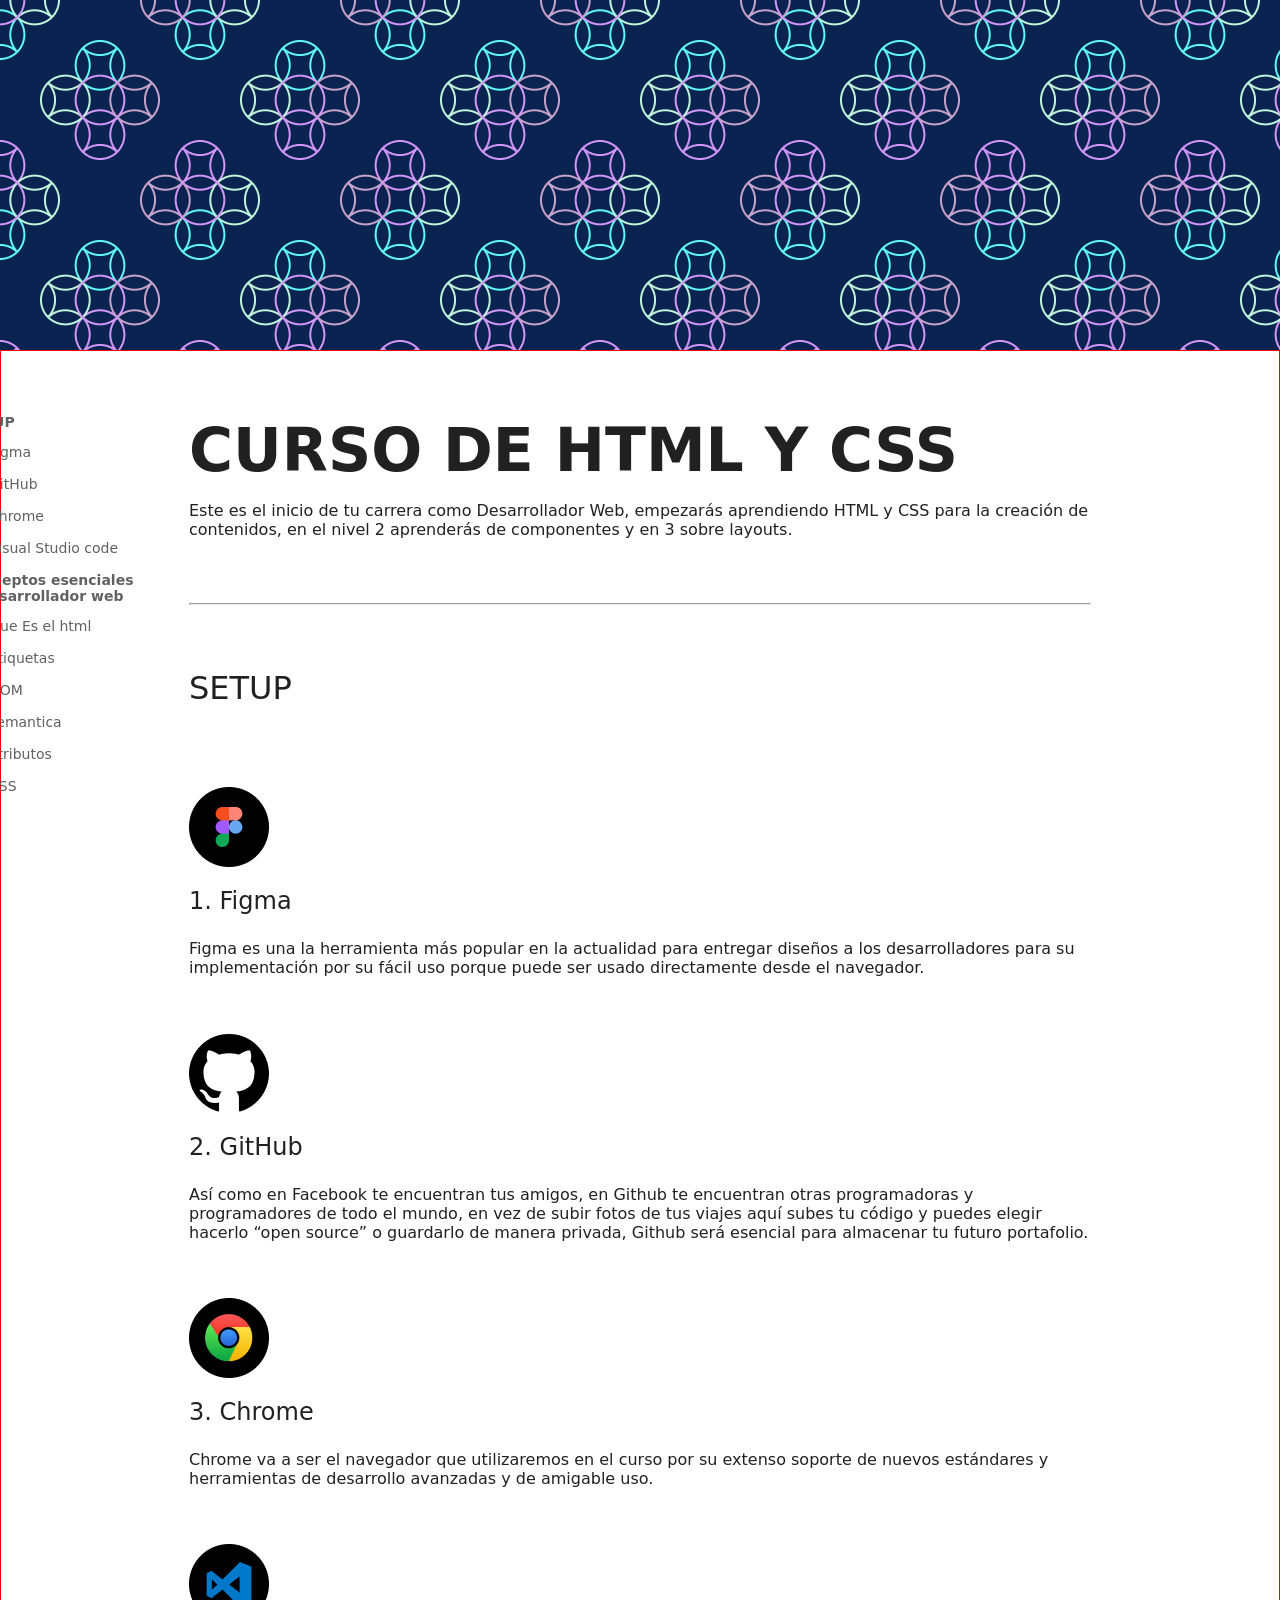
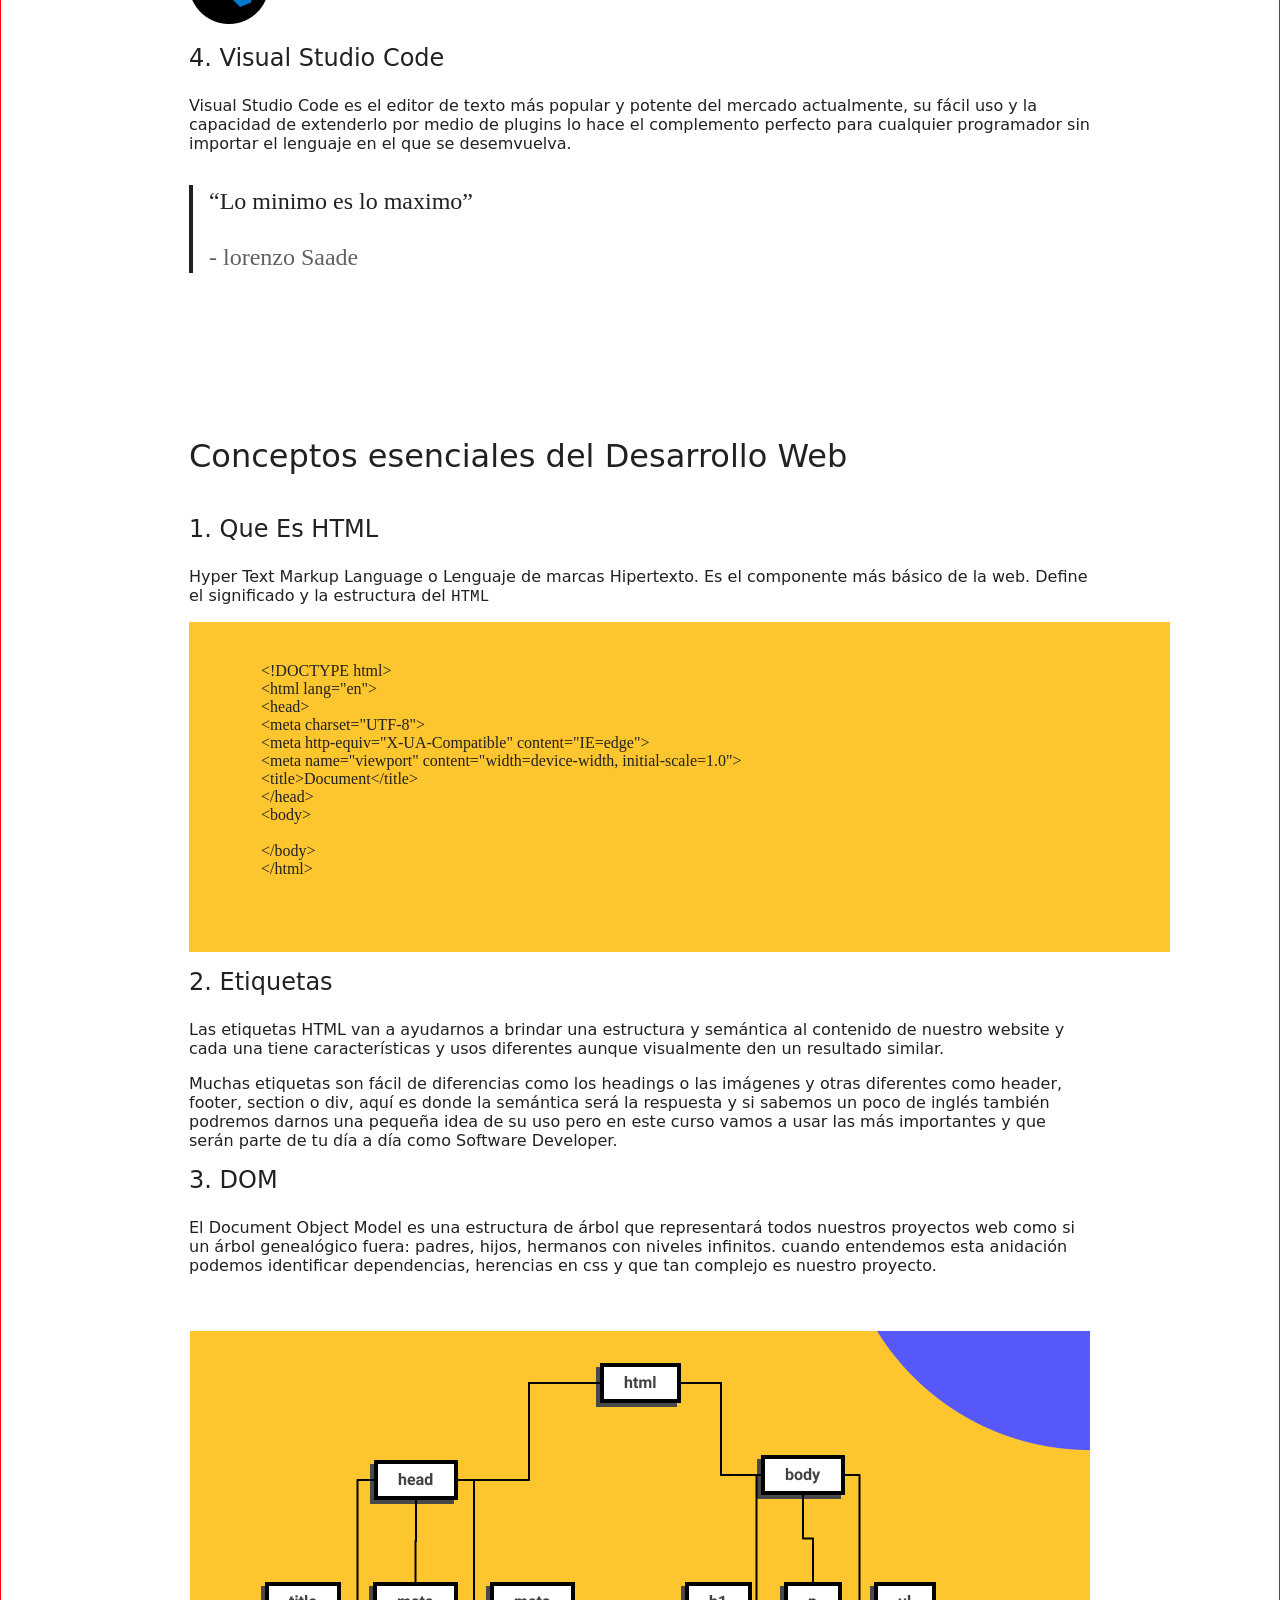
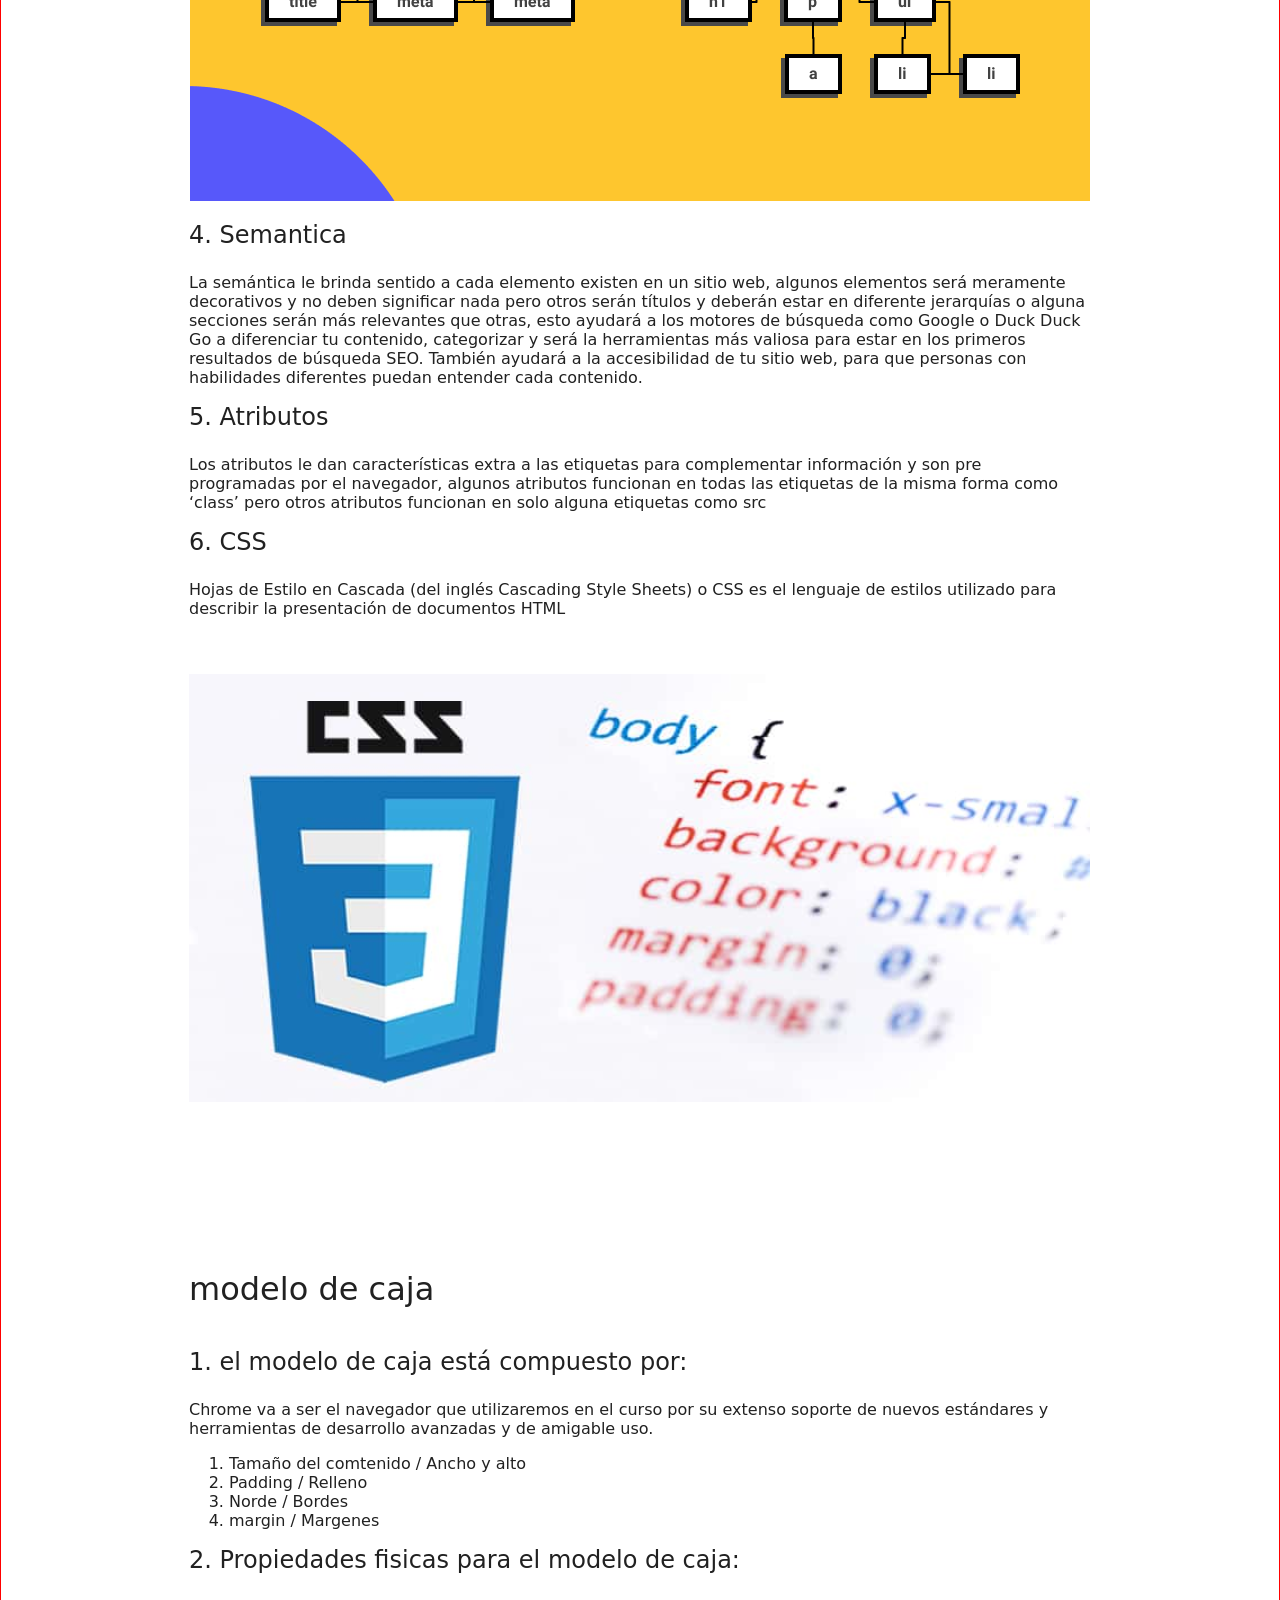
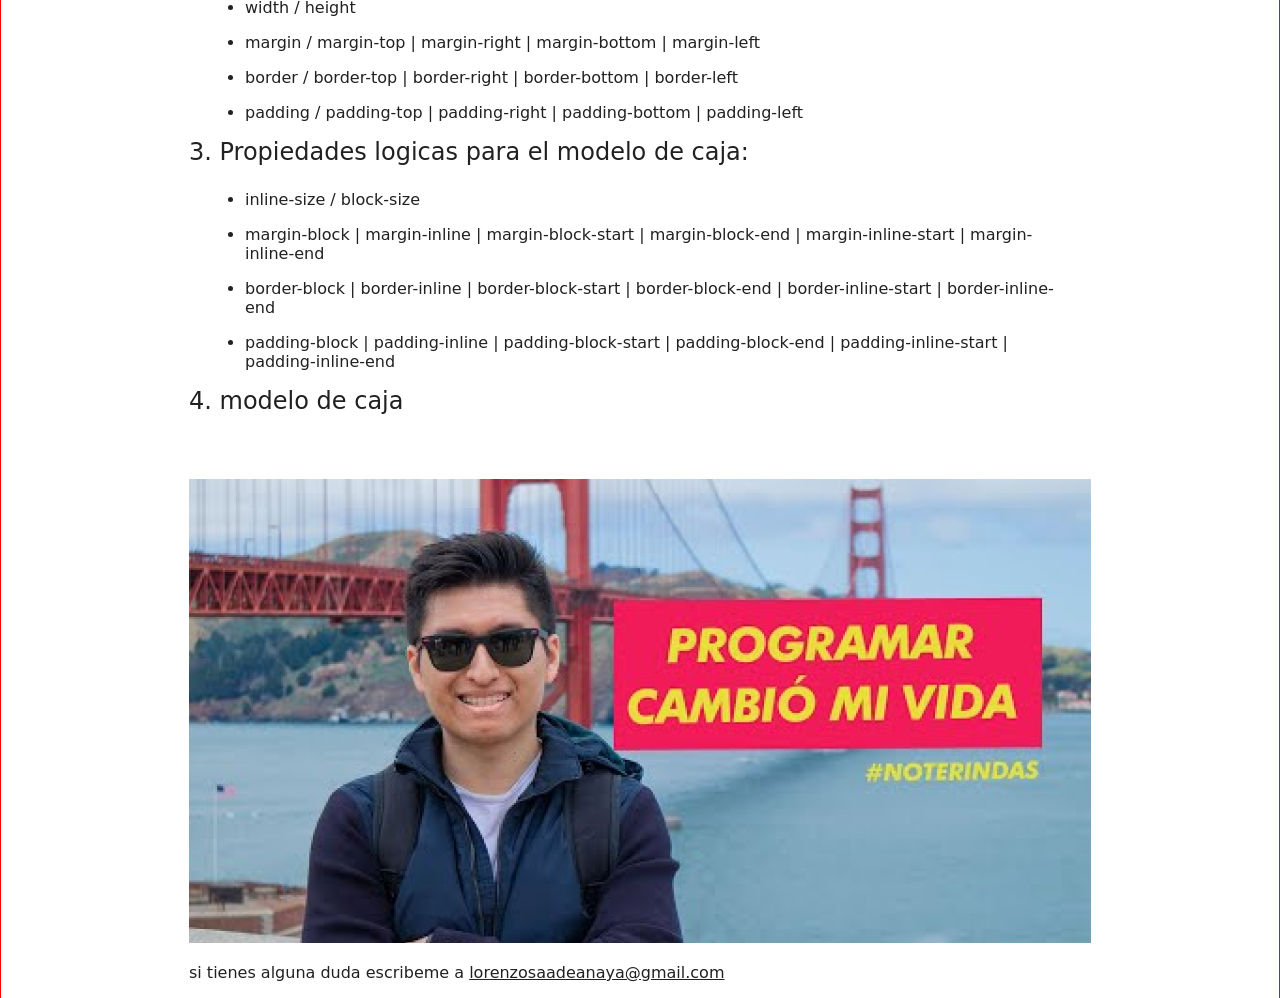
<file: index.html>
<!DOCTYPE html>
 <html lang="en">
<head>
    <meta charset="UTF-8">
    <meta http-equiv="X-UA-Compatible" content="IE=edge">
    <meta name="viewport" content="width=device-width, initial-scale=1.0">
    <title>Blog de lorenzo</title>
    <link rel="stylesheet" href="./CSS/style-fisico.css">
</head>
<body>
    <div class="hero"></div>
    <div class="header">
        <div class="wrapper">
            <div class="header-content">
                <header>
                    <nav>
                        <details open>
                            <summary>
                                SETUP
                            </summary>
                            <ol>
                                <li>
                                    <a href="#figma">
                                    Figma
                                    </a>
                                </li>
                                <li>
                                    <a href="#github"> 
                                    GitHub
                                    </a>
                                </li>
                                <li>
                                    <a href="#Google Chrome">
                                        Chrome
                                    </a>
                                </li>
                                <li>
                                    <a href="#vsc">
                                    Visual Studio code
                                </a>
                            </li>
                            </ol>
                        </details>
                        <details open>
                            <summary>
                                Conceptos esenciales del Desarrollador web
                            </summary>
                            <ol>
                                <li>
                                    <a href="#que es el html">
                                    Que Es el html
                                    </a>
                                </li>
                                <li>
                                    <a href="#etiquetas">
                                        etiquetas
                                    </a>
                                </li>
                                <li>
                                    <a href="#DOM">
                                        DOM
                                    </a> 
                                    </li>
                                    
                                    <li>
                                    <a href="#semanticas">
                                        semantica
                                    </a>
                                </li>
                                <li>
                                    <a href="#atributos">
                                        atributos
                                    </a>
                                </li>
                                <li>
                                    <a href="#CSS">
                                        CSS
                                    </a>
                                </li>
                            </ol>
                        </details>
                    </nav>
                </header>
            </div>
        </div>
    </div>
    <main class="main">
        <div class="wrapper">
            <div class="main-content">
                <section class="section-content">
                <h1>
                    CURSO DE HTML Y CSS
                </h1>
                <P>Este es el inicio de tu carrera como Desarrollador Web, empezarás aprendiendo HTML y CSS para la creación de contenidos, en el nivel 2 aprenderás de componentes y en 3 sobre layouts.
                </P>
                <hr>
                <h2>
                    SETUP
                </h2>
                <img src="./imagenes/Figma (1).png" alt="LOGOTIPO FIGMA" title="LOGOTIPO DE FIGMA"/>
                <h3 id="figma">Figma</h3>
                <p>Figma es una la herramienta más popular en la actualidad para entregar diseños a los desarrolladores para su implementación por su fácil uso porque puede ser usado directamente desde el navegador.</p>
                <img src="./imagenes/GitHub.png" alt="Logotipo de Github" title="Logotipo de Github"/>
                <h3 id="github">GitHub</h3>
                <p>Así como en Facebook te encuentran tus amigos, en Github te encuentran otras programadoras y programadores de todo el mundo, en vez de subir fotos de tus viajes aquí subes tu código y puedes elegir hacerlo “open source” o guardarlo de manera privada, Github será esencial para almacenar tu futuro portafolio.</p>
                <img src="./imagenes/Google Chrome.png" alt="Logotipo de Google Chrome" title="Logotipo de Google Chrome"/>
                <h3 id="google chrome">Chrome</h3>
                <p>Chrome va a ser el navegador que utilizaremos en el curso por su extenso soporte de nuevos estándares y herramientas de desarrollo avanzadas y de amigable uso.</p>
                <img src="./imagenes/Visual Studio Code.png" alt="Logotipo de Visual Studio Code" title="logotipo de Visual Studio Code"/>
                <h3 id="vsc">Visual Studio Code</h3>
                <p>Visual Studio Code es el editor de texto más popular y potente del mercado actualmente, su fácil uso y la capacidad de extenderlo por medio de plugins lo hace el complemento perfecto para cualquier programador sin importar el lenguaje en el que se desemvuelva.</p>
                <blockquote>
                    <p>
                        “Lo minimo es lo maximo”
                    </p>
                        <p>
                            <span>
                                lorenzo Saade
                            </span>
                        </p>
                </blockquote>
            </section>
                <hr>
                <section class="section-content">
                    <h2>Conceptos esenciales del Desarrollo Web</h2>
                    <h3 id="que es el html">Que Es HTML</h3>
                    <p>Hyper Text Markup Language o Lenguaje de marcas Hipertexto. Es el componente más básico de la web. Define el significado y la estructura del <code> HTML </code></p>
                    <pre>
        &lt;!DOCTYPE html&gt;
        &lt;html lang=&quot;en&quot;&gt;
        &lt;head&gt;
        &lt;meta charset=&quot;UTF-8&quot;&gt;
        &lt;meta http-equiv=&quot;X-UA-Compatible&quot; content=&quot;IE=edge&quot;&gt;
        &lt;meta name=&quot;viewport&quot; content=&quot;width=device-width, initial-scale=1.0&quot;&gt;
        &lt;title&gt;Document&lt;/title&gt;
        &lt;/head&gt;
        &lt;body&gt;
        
        &lt;/body&gt;
        &lt;/html&gt;
                    </pre>
                    <h3 id="Etiquetas">Etiquetas</h3>
                    <p>Las etiquetas HTML van a ayudarnos a brindar una estructura y semántica al contenido de nuestro website y cada una tiene características y usos diferentes aunque visualmente den un resultado similar.</p>
                    <p>Muchas etiquetas son fácil de diferencias como los headings o las imágenes y otras diferentes como header, footer, section o div, aquí es donde la semántica será la respuesta y si sabemos un poco de inglés también podremos darnos una pequeña idea de su uso pero en este curso vamos a usar las más importantes y que serán parte de tu día a día como Software Developer.</p>
                    <h3 id="DOM">DOM</h3>
                    <P>El Document Object Model es una estructura de árbol que representará todos nuestros proyectos web como si un árbol genealógico fuera: padres, hijos, hermanos con niveles infinitos. cuando entendemos esta anidación podemos identificar dependencias, herencias en css y que tan complejo es nuestro proyecto.</P>
                    <center>
                        <img src="./imagenes/dom.png" alt="estructura de arbol de Document Object Model">
                    </center>
                    <h3 id="semantica">Semantica</h3>
                    <p>La semántica le brinda sentido a cada elemento existen en un sitio web, algunos elementos será meramente decorativos y no deben significar nada pero otros serán títulos y deberán estar en diferente jerarquías o alguna secciones serán más relevantes que otras, esto ayudará a los motores de búsqueda como Google o Duck Duck Go a diferenciar tu contenido, categorizar y será la herramientas más valiosa para estar en los primeros resultados de búsqueda SEO. También ayudará a la accesibilidad de tu sitio web, para que personas con habilidades diferentes puedan entender cada contenido.</p>
                    <h3 id="atributos">Atributos</h3>
                    <p>Los atributos le dan características extra a las etiquetas para complementar información y son pre programadas por el navegador, algunos atributos funcionan en todas las etiquetas de la misma forma como ‘class’ pero otros atributos funcionan en solo alguna etiquetas como src</p>
                    <h3 id="CSS">CSS</h3>
                    <P>Hojas de Estilo en Cascada (del inglés Cascading Style Sheets) o CSS es el lenguaje de estilos utilizado para describir la presentación de documentos HTML</P>
                    <center>
                        <img src="./imagenes/CCS.png" alt="Cascading Style Sheets">
                    </center>
                </section>
                <hr>
                <section class="section-content">
                    <h2>modelo de caja</h2>
                    <h3>el modelo de caja está compuesto por:</h3>
                    <p>Chrome va a ser el navegador que utilizaremos en el curso por su extenso soporte de nuevos estándares y herramientas de desarrollo avanzadas y de amigable uso.</p>
                    <ol>
                        <li>Tamaño del comtenido / Ancho y alto</li>
                        <li>Padding / Relleno</li>
                        <li>Norde / Bordes</li>
                        <li>margin / Margenes</li>
                    </ol>
                    <h3>Propiedades fisicas para el modelo de caja:</h3>
                    <ul>
                        <li>width / height</li>
                        <li>margin / margin-top | margin-right | margin-bottom | margin-left</li>
                        <li>border / border-top | border-right | border-bottom | border-left</li>
                        <li>padding / padding-top | padding-right | padding-bottom | padding-left</li>
                    </ul>
                    <h3>Propiedades logicas para el modelo de caja:</h3>
                    <ul>
                        <li>inline-size / block-size</li>
                        <li>margin-block | margin-inline | margin-block-start | margin-block-end | margin-inline-start | margin-inline-end</li>
                        <li>border-block | border-inline | border-block-start | border-block-end | border-inline-start | border-inline-end</li>
                        <li>padding-block | padding-inline | padding-block-start | padding-block-end | padding-inline-start | padding-inline-end</li>
                    </ul>
                    <h3>modelo de caja</h3>
                    <center>
                        <img src="./imagenes/modelo.de.caja.png" alt="modelo de caja">
                    </center>
                </section>
                    <p>si tienes alguna duda escribeme a
                        <a href="mailto:lorenzosaadeanaya@gmail.com">lorenzosaadeanaya@gmail.com</a>
                    </p>
                </div>
        </div>
        </main>
    </body>
    </html>
</file>
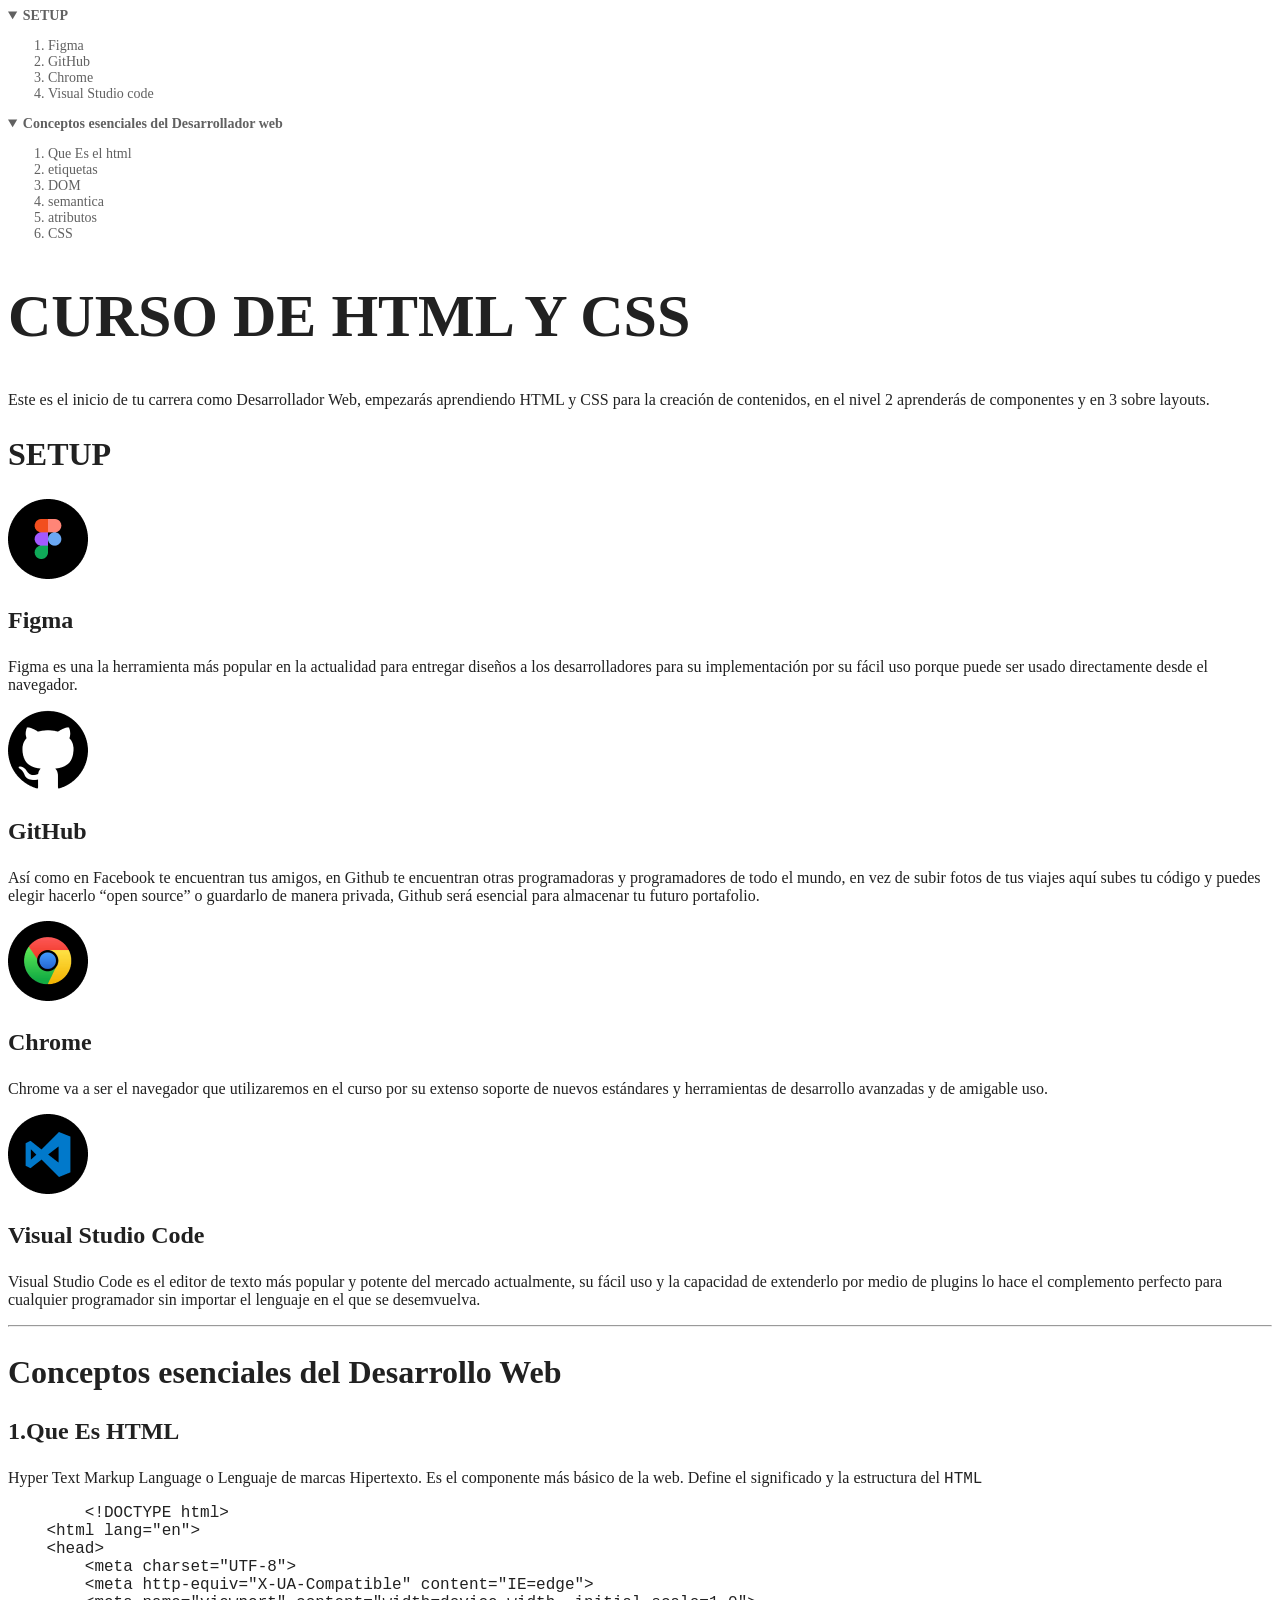
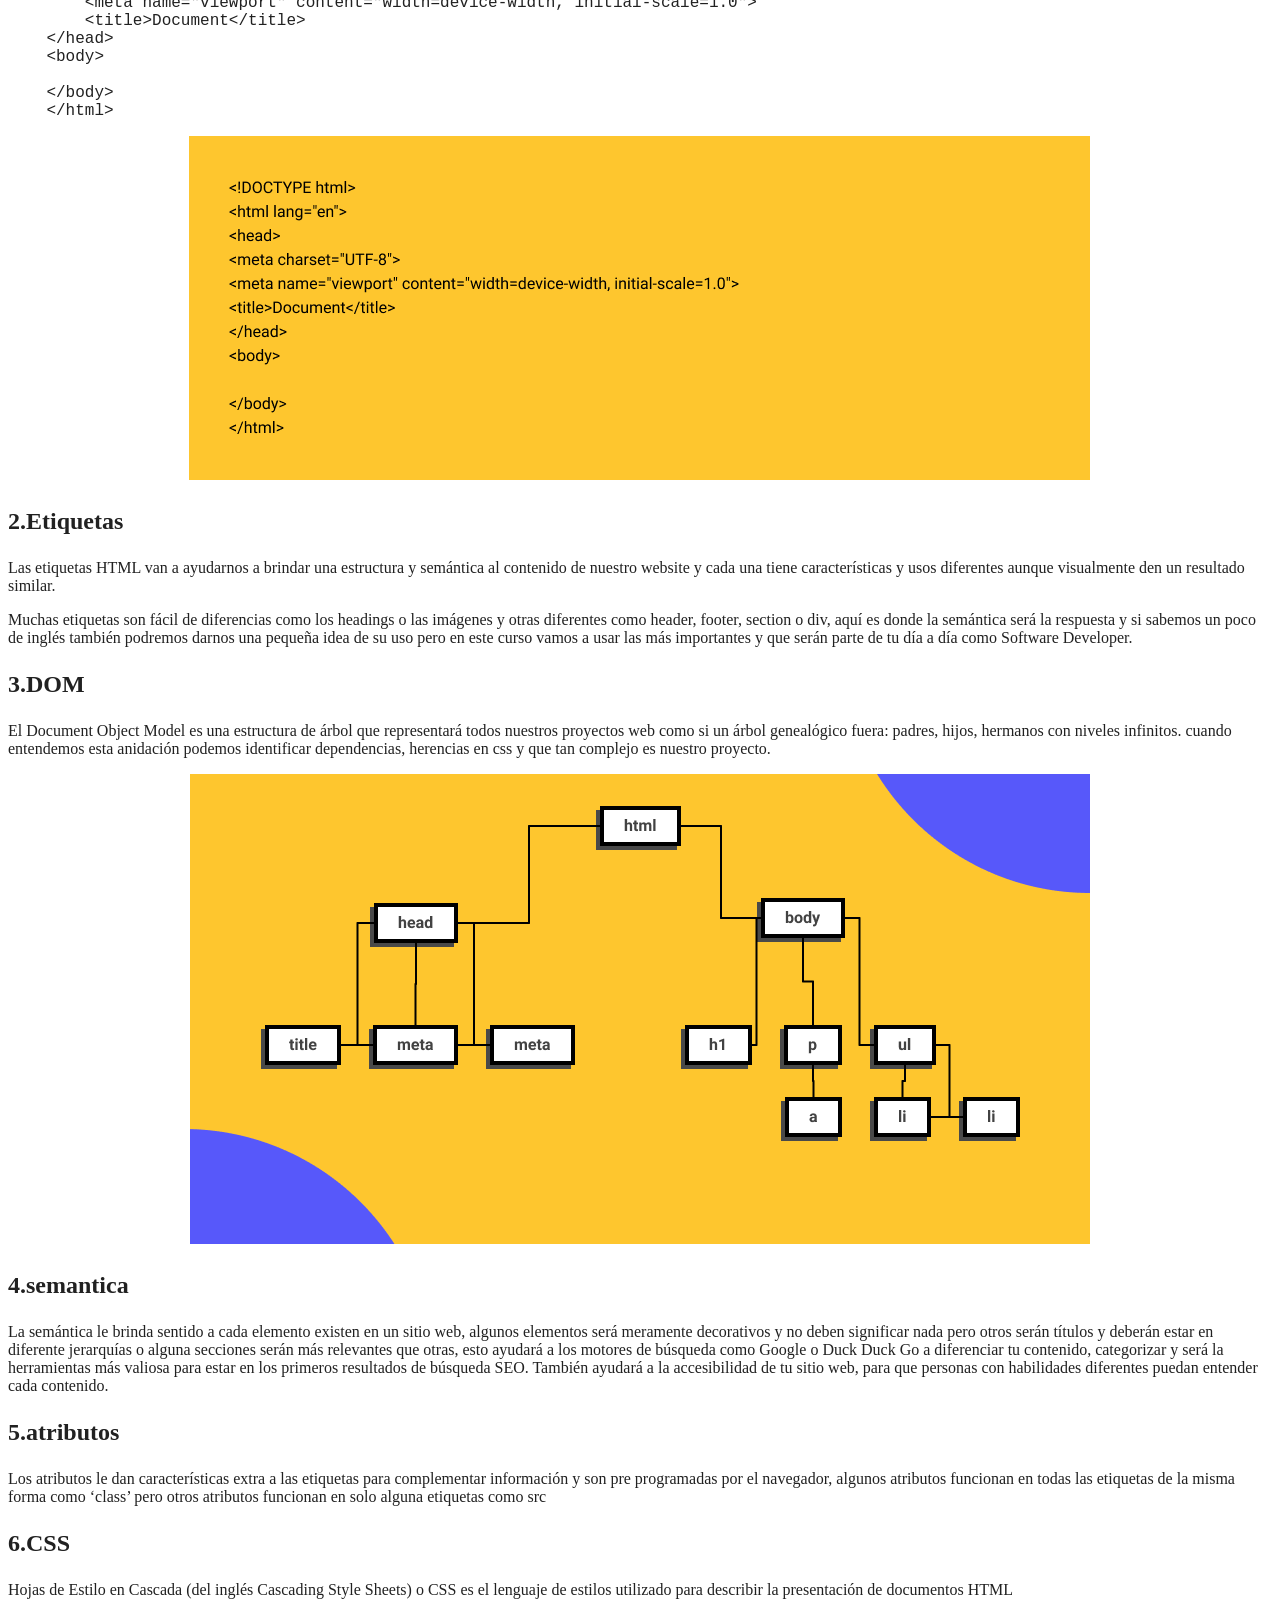
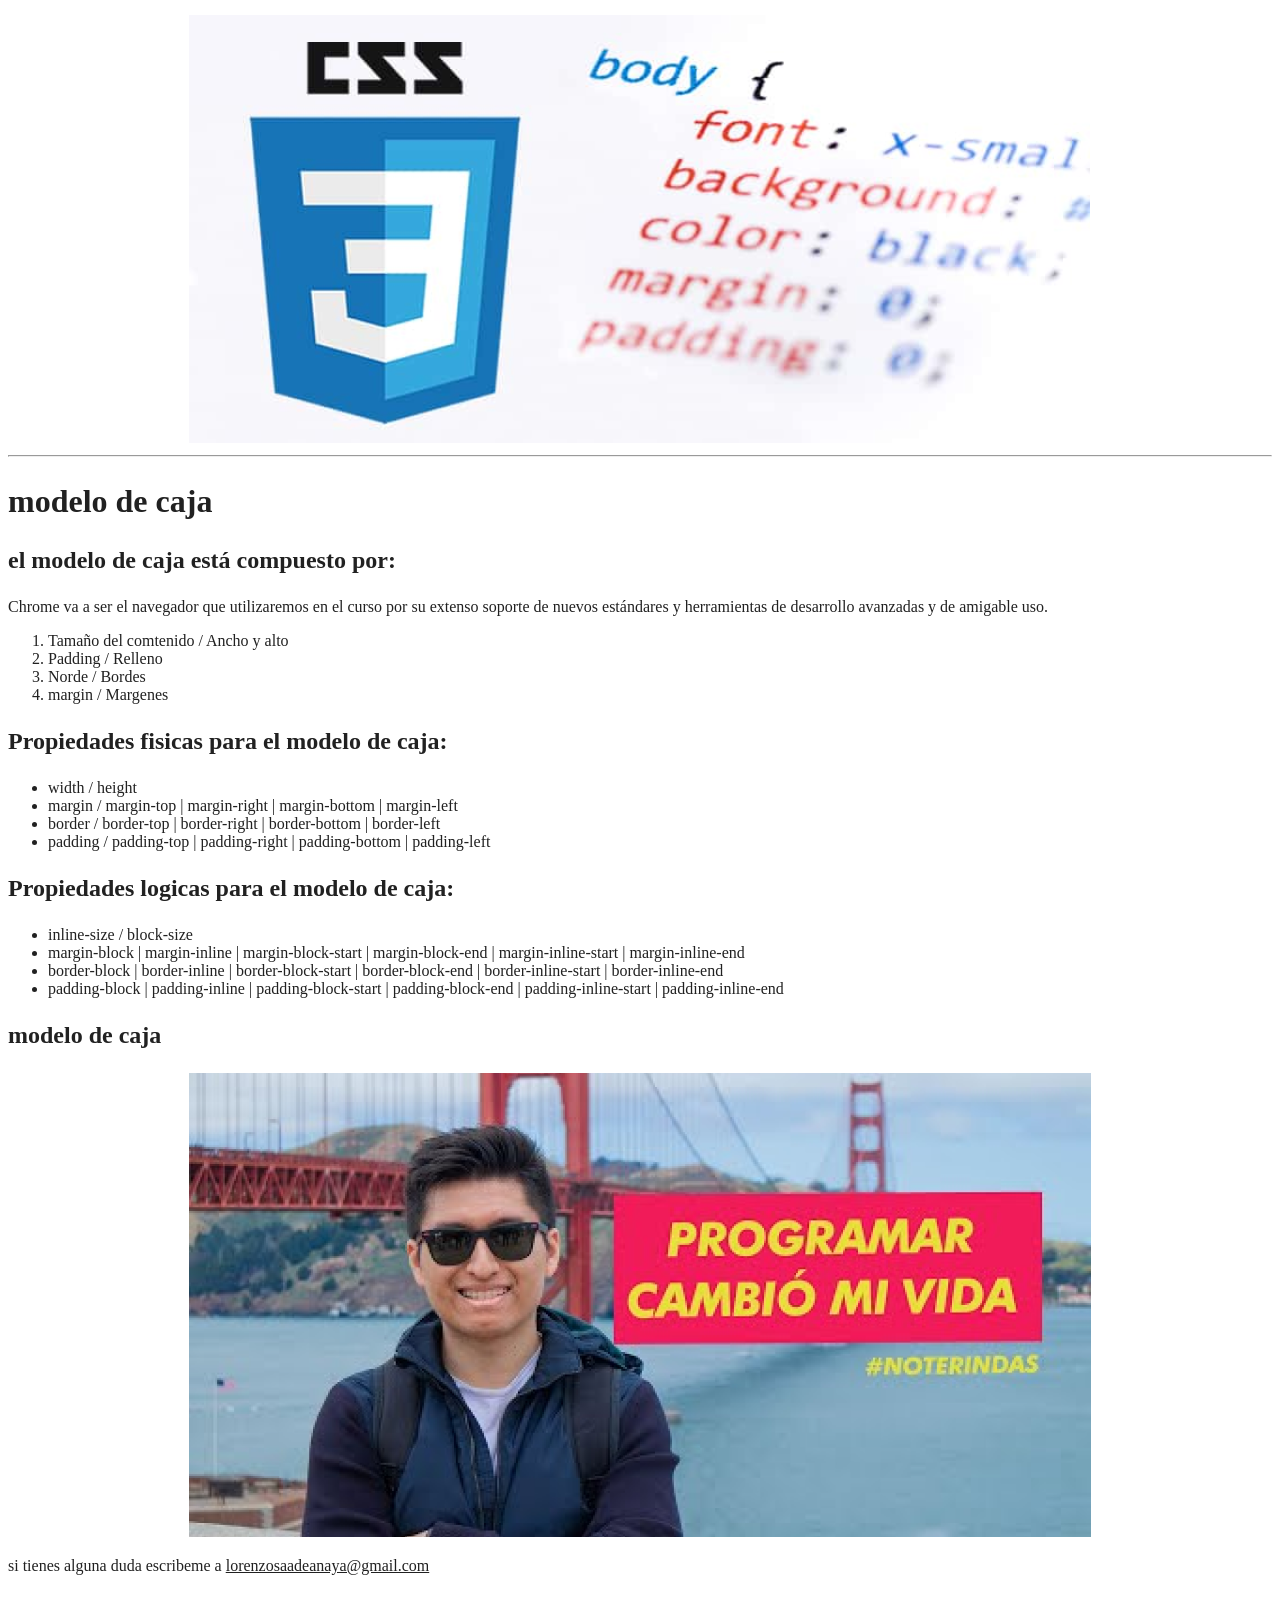
<file: cursohtml/index.html>
<!DOCTYPE html>
 <html lang="en">
<head>
    <meta charset="UTF-8">
    <meta http-equiv="X-UA-Compatible" content="IE=edge">
    <meta name="viewport" content="width=device-width, initial-scale=1.0">
    <title>Blog de lorenzo</title>
    <link rel="stylesheet" href="./style.css">
</head>
<body>
    <header>
        <nav>
            <details open>
                <summary>
                    SETUP
                </summary>
                <ol>
                    <li>
                        <a href="#figma">
                        Figma
                        </a>
                    </li>
                    <li>
                        <a href="#github"> 
                        GitHub
                        </a>
                    </li>
                    <li>
                        <a href="#Google Chrome">
                            Chrome
                        </a>
                    </li>
                    <li>
                        <a href="#vsc">
                        Visual Studio code
                    </a>
                </li>
                </ol>
            </details>
            <details open>
                    <summary>
                        Conceptos esenciales del Desarrollador web
                </summary>
                <ol>
                    <li>
                        <a href="#que es el html">
                        Que Es el html
                        </a>
                    </li>
                    <li>
                        <a href="#etiquetas">
                        etiquetas
                        </a>
                    </li>
                    <li>
                        <a href="#DOM">
                        DOM
                        </a> 
                        </li>
                            
                    <li>
                        <a href="#semanticas">
                            semantica
                        </a>
                    </li>
                    <li>
                        <a href="#atributos">
                            atributos
                        </a>
                    </li>
                    <li>
                        <a href="#CSS">
                         CSS
                        </a>
                    </li>
                </ol>
            </details>
        </nav>
    </header>
    <h1>
        CURSO DE HTML Y CSS
    </h1>
    <P>Este es el inicio de tu carrera como Desarrollador Web, empezarás aprendiendo HTML y CSS para la creación de contenidos, en el nivel 2 aprenderás de componentes y en 3 sobre layouts.
    </P>
    <h2>
        SETUP
    </h2>
    <img src="./imagenes/Figma (1).png" alt="LOGOTIPO FIGMA" title="LOGOTIPO DE FIGMA"/>
    <h3 id="figma">Figma</h3>
    <p>Figma es una la herramienta más popular en la actualidad para entregar diseños a los desarrolladores para su implementación por su fácil uso porque puede ser usado directamente desde el navegador.</p>
    <img src="./imagenes/GitHub.png" alt="Logotipo de Github" title="Logotipo de Github"/>
    <h3 id="github">GitHub</h3>
    <p>Así como en Facebook te encuentran tus amigos, en Github te encuentran otras programadoras y programadores de todo el mundo, en vez de subir fotos de tus viajes aquí subes tu código y puedes elegir hacerlo “open source” o guardarlo de manera privada, Github será esencial para almacenar tu futuro portafolio.</p>
    <img src="./imagenes/Google Chrome.png" alt="Logotipo de Google Chrome" title="Logotipo de Google Chrome"/>
    <h3 id="google chrome">Chrome</h3>
    <p>Chrome va a ser el navegador que utilizaremos en el curso por su extenso soporte de nuevos estándares y herramientas de desarrollo avanzadas y de amigable uso.</p>
    <img src="./imagenes/Visual Studio Code.png" alt="Logotipo de Visual Studio Code" title="logotipo de Visual Studio Code"/>
    <h3 id="vsc">Visual Studio Code</h3>
    <p>Visual Studio Code es el editor de texto más popular y potente del mercado actualmente, su fácil uso y la capacidad de extenderlo por medio de plugins lo hace el complemento perfecto para cualquier programador sin importar el lenguaje en el que se desemvuelva.</p>
    <hr>
    <h2>Conceptos esenciales del Desarrollo Web</h2>
    <h3 id="que es el html">1.Que Es HTML</h3>
    <p>Hyper Text Markup Language o Lenguaje de marcas Hipertexto. Es el componente más básico de la web. Define el significado y la estructura del <code> HTML </code></p>
    <pre>
        &lt;!DOCTYPE html&gt;
    &lt;html lang=&quot;en&quot;&gt;
    &lt;head&gt;
        &lt;meta charset=&quot;UTF-8&quot;&gt;
        &lt;meta http-equiv=&quot;X-UA-Compatible&quot; content=&quot;IE=edge&quot;&gt;
        &lt;meta name=&quot;viewport&quot; content=&quot;width=device-width, initial-scale=1.0&quot;&gt;
        &lt;title&gt;Document&lt;/title&gt;
    &lt;/head&gt;
    &lt;body&gt;
        
    &lt;/body&gt;
    &lt;/html&gt;
</pre>
         <center>
        <img src="./imagenes/imagen.html.png" alt="estructura de HTML">
        </center>
        <h3 id="Etiquetas">2.Etiquetas</h3>
        <p>Las etiquetas HTML van a ayudarnos a brindar una estructura y semántica al contenido de nuestro website y cada una tiene características y usos diferentes aunque visualmente den un resultado similar.</p>
        <p>Muchas etiquetas son fácil de diferencias como los headings o las imágenes y otras diferentes como header, footer, section o div, aquí es donde la semántica será la respuesta y si sabemos un poco de inglés también podremos darnos una pequeña idea de su uso pero en este curso vamos a usar las más importantes y que serán parte de tu día a día como Software Developer.</p>
        <h3 id="DOM">3.DOM</h3>
        <P>El Document Object Model es una estructura de árbol que representará todos nuestros proyectos web como si un árbol genealógico fuera: padres, hijos, hermanos con niveles infinitos. cuando entendemos esta anidación podemos identificar dependencias, herencias en css y que tan complejo es nuestro proyecto.</P>
        <center>
            <img src="./imagenes/dom.png" alt="estructura de arbol de Document Object Model">
        </center>
        <h3 id="semantica">4.semantica</h3>
        <p>La semántica le brinda sentido a cada elemento existen en un sitio web, algunos elementos será meramente decorativos y no deben significar nada pero otros serán títulos y deberán estar en diferente jerarquías o alguna secciones serán más relevantes que otras, esto ayudará a los motores de búsqueda como Google o Duck Duck Go a diferenciar tu contenido, categorizar y será la herramientas más valiosa para estar en los primeros resultados de búsqueda SEO. También ayudará a la accesibilidad de tu sitio web, para que personas con habilidades diferentes puedan entender cada contenido.</p>
        <h3 id="atributos">5.atributos</h3>
        <p>Los atributos le dan características extra a las etiquetas para complementar información y son pre programadas por el navegador, algunos atributos funcionan en todas las etiquetas de la misma forma como ‘class’ pero otros atributos funcionan en solo alguna etiquetas como src</p>
        <h3 id="CSS">6.CSS</h3>
        <P>Hojas de Estilo en Cascada (del inglés Cascading Style Sheets) o CSS es el lenguaje de estilos utilizado para describir la presentación de documentos HTML</P>
        <center>
            <img src="./imagenes/CCS.png" alt="Cascading Style Sheets">
        </center>
        <hr>
        <h2>modelo de caja</h2>
        <h3>el modelo de caja está compuesto por:</h3>
        <p>Chrome va a ser el navegador que utilizaremos en el curso por su extenso soporte de nuevos estándares y herramientas de desarrollo avanzadas y de amigable uso.</p>
            <ol>
                <li>Tamaño del comtenido / Ancho y alto</li>
                <li>Padding / Relleno</li>
                <li>Norde / Bordes</li>
                <li>margin / Margenes</li>
            </ol>
            <h3>Propiedades fisicas para el modelo de caja:</h3>
            <ul>
                <li>width / height</li>
                <li>margin / margin-top | margin-right | margin-bottom | margin-left</li>
                <li>border / border-top | border-right | border-bottom | border-left</li>
                <li>padding / padding-top | padding-right | padding-bottom | padding-left</li>
            </ul>
            <h3>Propiedades logicas para el modelo de caja:</h3>
            <ul>
                <li>inline-size / block-size</li>
                <li>margin-block | margin-inline | margin-block-start | margin-block-end | margin-inline-start | margin-inline-end</li>
                <li>border-block | border-inline | border-block-start | border-block-end | border-inline-start | border-inline-end</li>
                <li>padding-block | padding-inline | padding-block-start | padding-block-end | padding-inline-start | padding-inline-end</li>
            </ul>
            <h3>modelo de caja</h3>
            <center>
                <img src="./imagenes/modelo.de.caja.png" alt="modelo de caja">
            </center>
            <p>si tienes alguna duda escribeme a
            <a href="mailto:lorenzosaadeanaya@gmail.com">lorenzosaadeanaya@gmail.com</a>
            </p>
    </body>
</html>
</file>
<file: CSS/style-fisico.css>
body {
    color: #212121;
    font-family:system-ui, -apple-system, BlinkMacSystemFont, 'Segoe UI', Roboto, Oxygen, Ubuntu, Cantarell, 'Open Sans', 'Helvetica Neue', sans-serif;
    margin: 0;
}
a {
    color: #212121;
}
html {
    font-size: 16px;
}
header {
    font-size: 14px;
    width: 208px;
    color:#616161;
    /* border: 1px solid red; */
    position: absolute;
    top: 64px;
    left: -240px;
    /* background:purple; */
    z-index: 1;
}
header a {
    color: #616161;
    text-decoration: none;
}
header a:hover {
    color:#212121;
}
nav details summary {
    font-weight: bold;
}
header li {
    margin-bottom: 16px;
}
h1 {
    font-size: 60px;
    margin-top: 64px;
    margin-bottom: 16px;
}
hr {
    margin: 64px 0;
}
h2 {
    font-size: 32px;
    margin: 40px 0;
    font-weight: normal;

}
h3 {
    font-size: 24px;
    margin-top: 16px;
    margin-bottom: 24px;
    font-weight: normal;

}
pre {
    background: #fec62e;
    height: 250px;
    width: 901.05px;
    font-family: "roboto";
    padding: 40px;
}
blockquote {
    margin: 32px 0;
    padding-left: 16px;
    font-size: 24px;
    line-height: 32px;
    font-family: fantasy;
    /* border: 10px solid red; */
    border-left: 4px solid #212121 ;
}
blockquote span {
    color: #616161;
}
blockquote span::before {
    content: "-";
}
.header {
    position: sticky;
    top: 0;
}
.header-content {
    position: relative;
}
.main {
    border: 1px solid red;
}
.wrapper {
    width: 902px;
    margin: auto;
}
.hero {
    background-image:linear-gradient(to top, rgba(255, 255, 255, .0), transparent), url(../imagenes/patron-1.png);
    height: 350px;
}
.section-content {
    margin-top: 164px;
}
.section-content:first-of-type {
    margin: 0;
}
.section-content ul li {
    margin: 16px;
}
.section-content + hr {
    display: none;
}
.section-content img {
    margin-top: 40px;
}
.section-content h3 {
    counter-increment: titlelist;
}
.section-content h3::before {
    content:counter(titlelist, decimal) ". ";
}
.section-content h3::after {
    content: '';
    width: 32px;
    height: 4px;
    display:inline-block;
    /* background-color: #212121; */


}
</file>
<file: cursohtml/style.css>
body {
    color: #212121
}
a {
    color: #212121;
}
html {
    font-size: 16px;
}
header {
    font-size: 14px;
    color:#616161
}
header a {
    color: #616161;
    text-decoration: none;
}
header a:hover {
    color:#212121;
}
nav details summary {
    font-weight: bold;
}
h1 {
    font-size: 60px;
}
h2 {
    font-size: 32px;
}
h3 {
    font-size: 24px;
}
</file>
